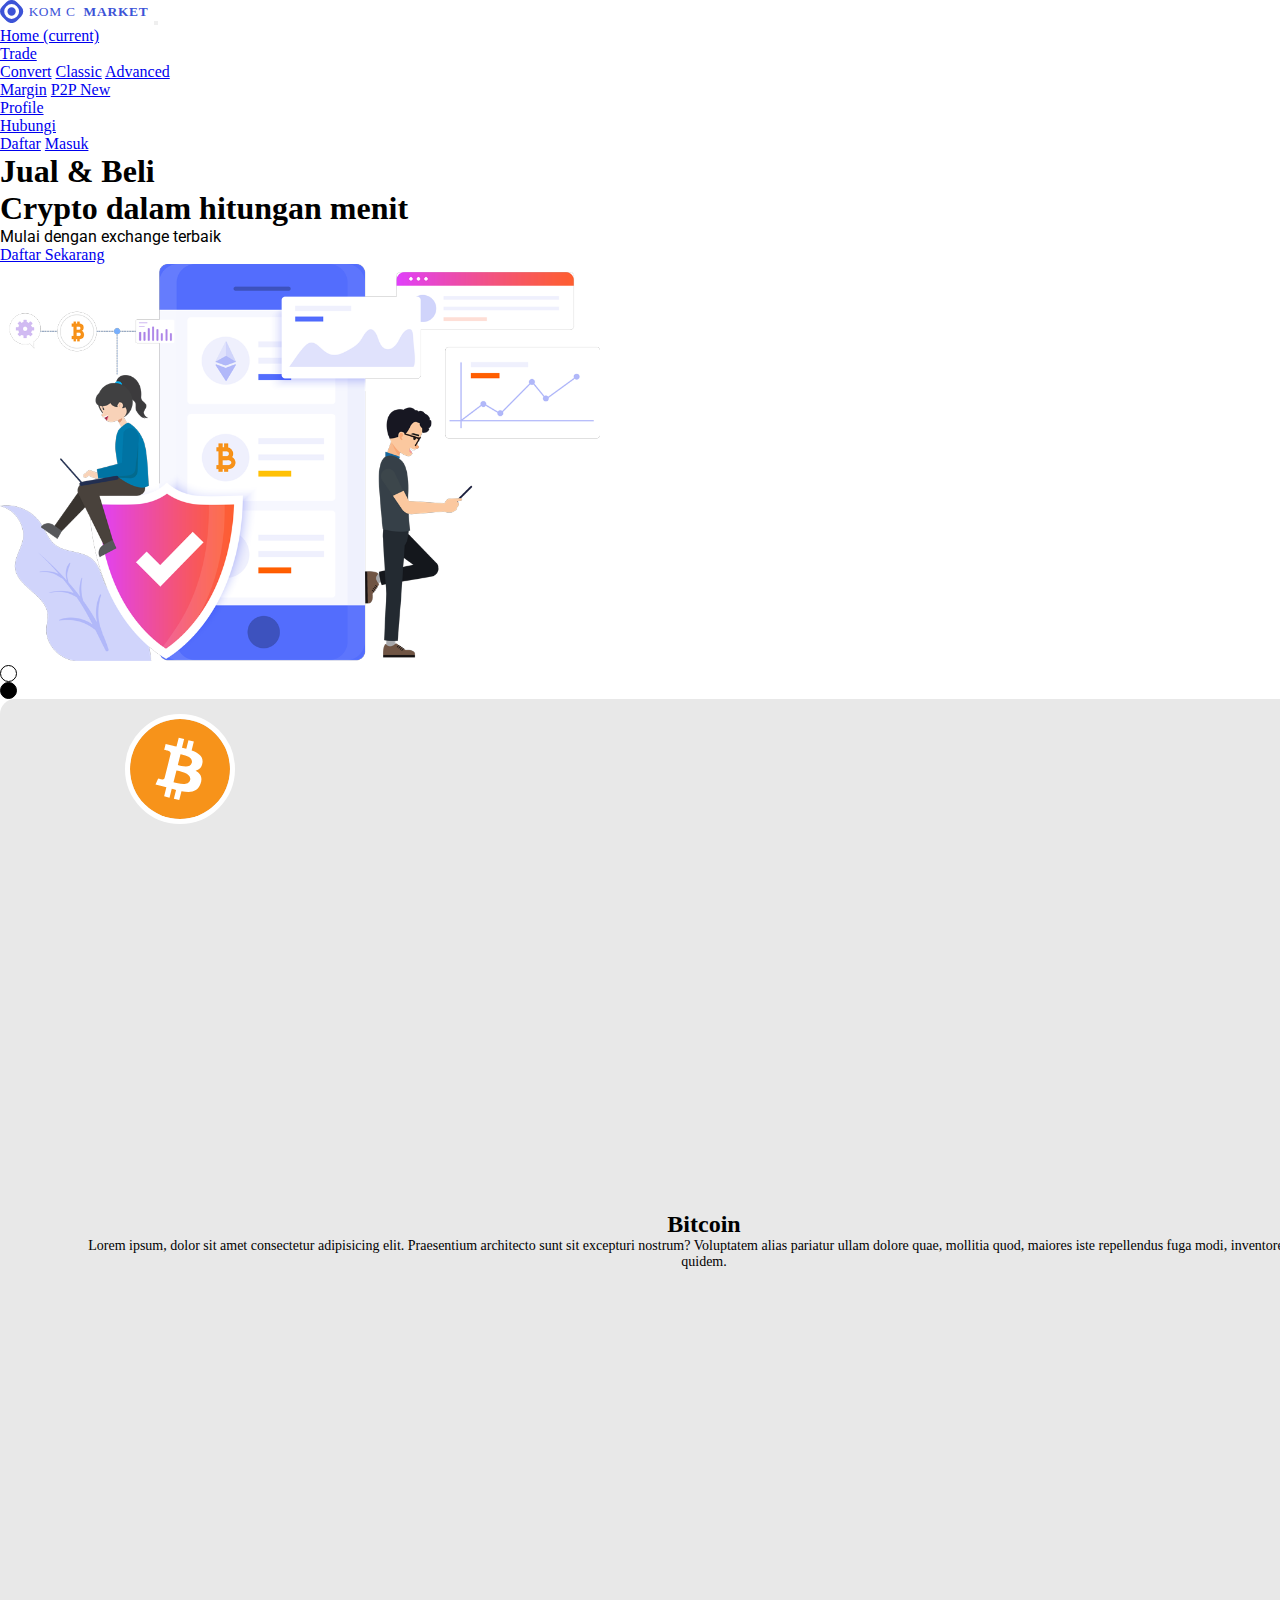
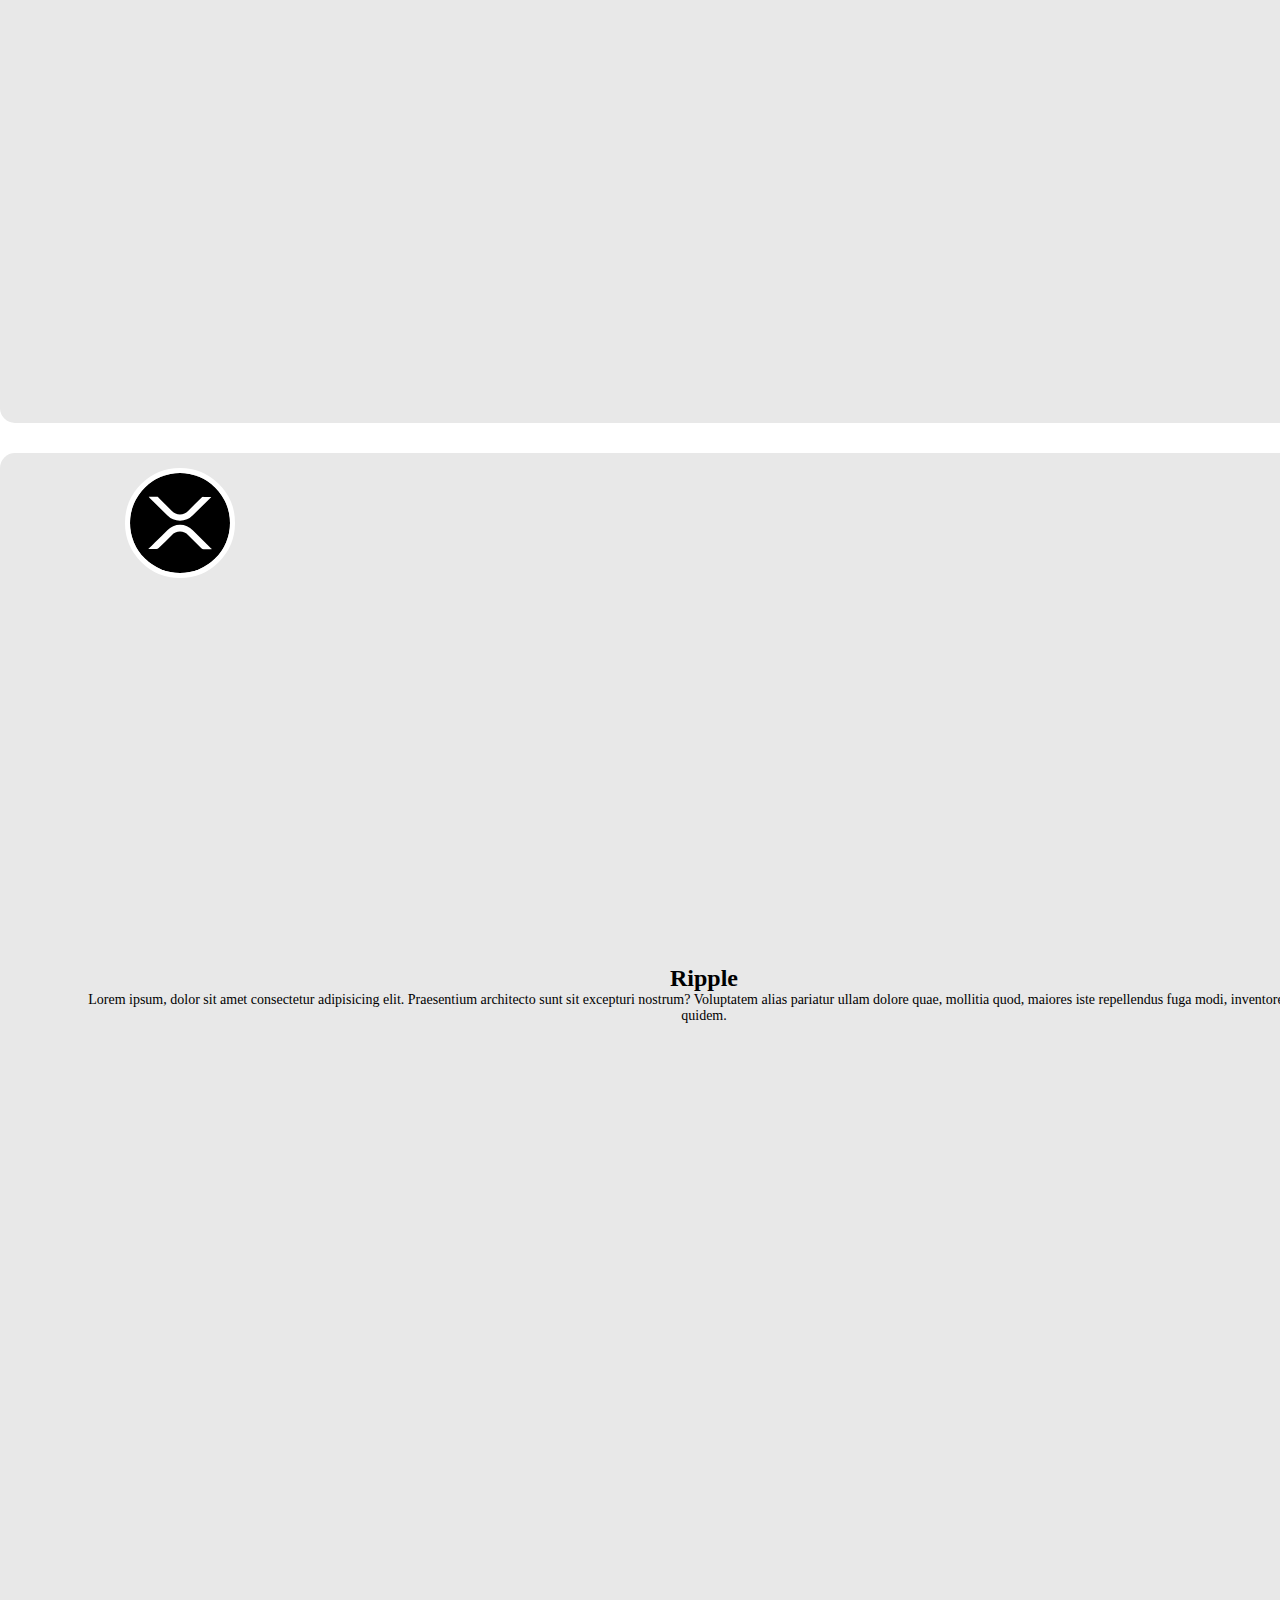
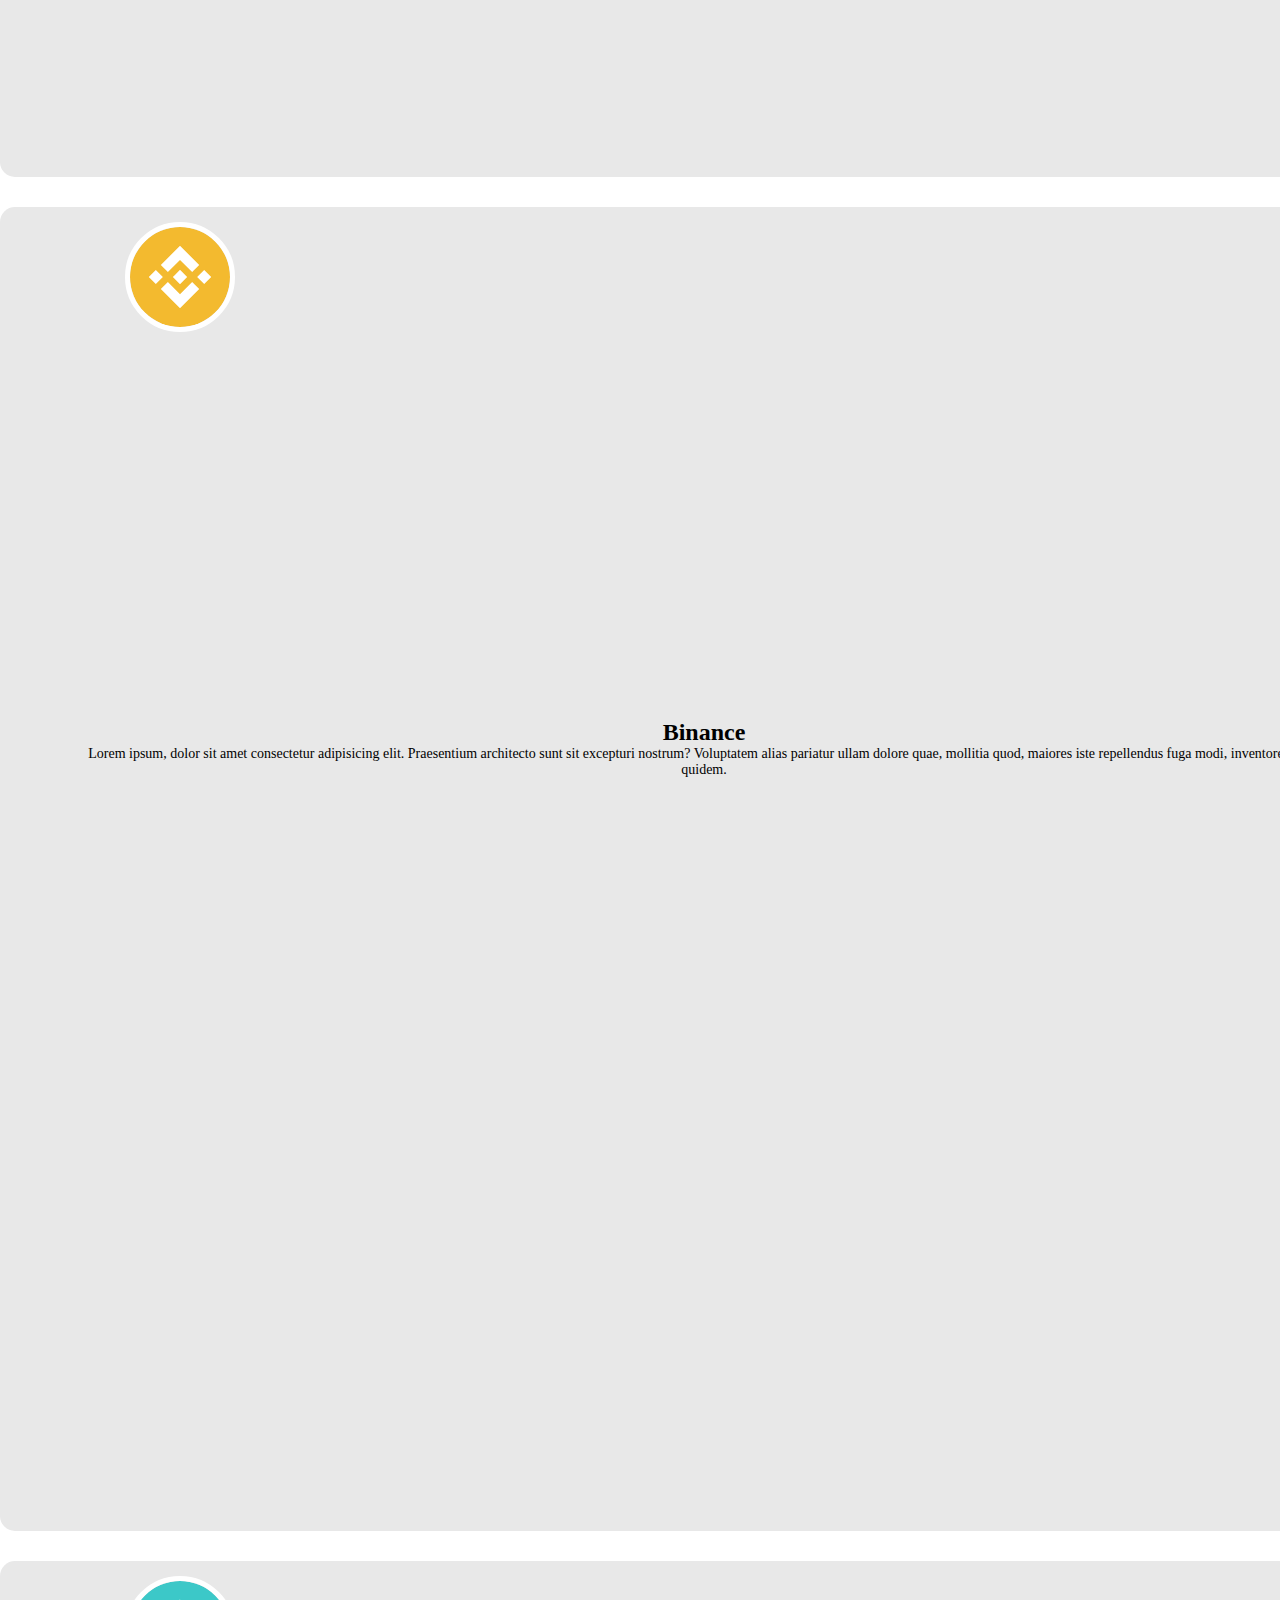
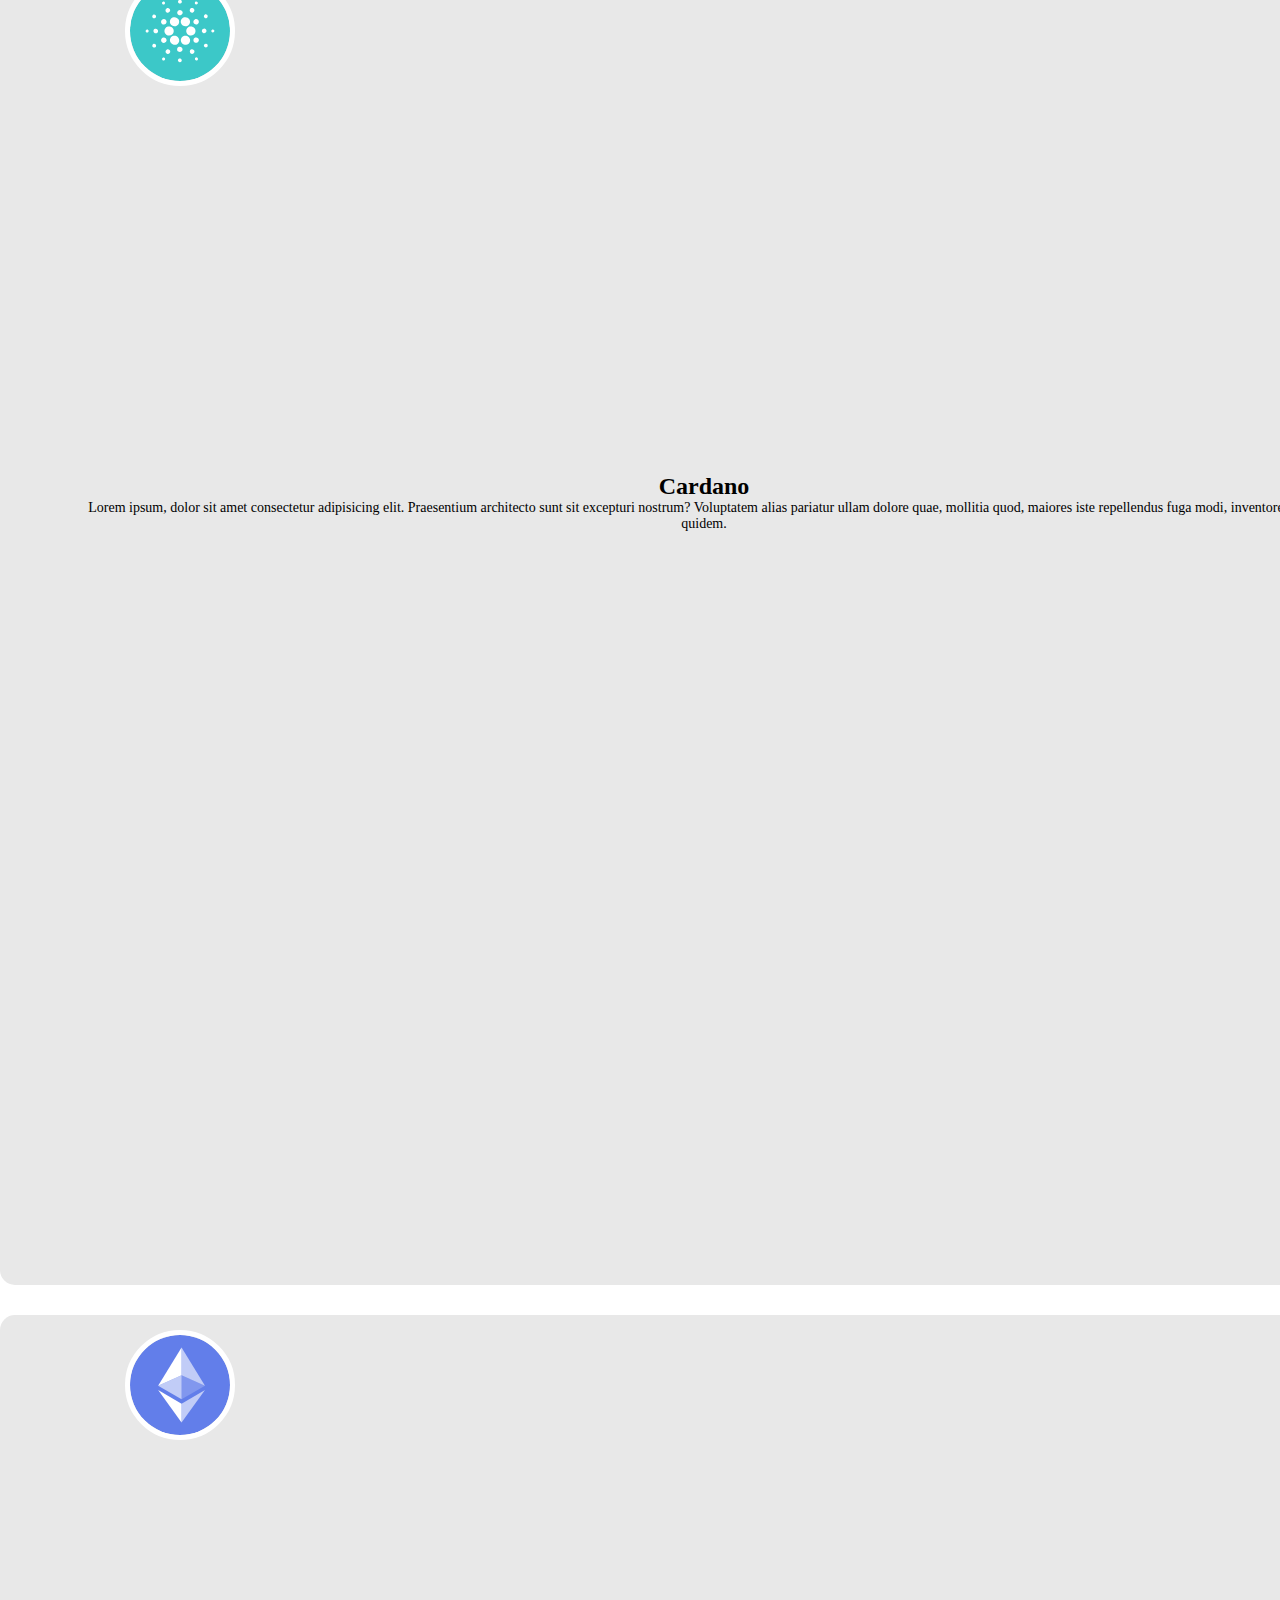
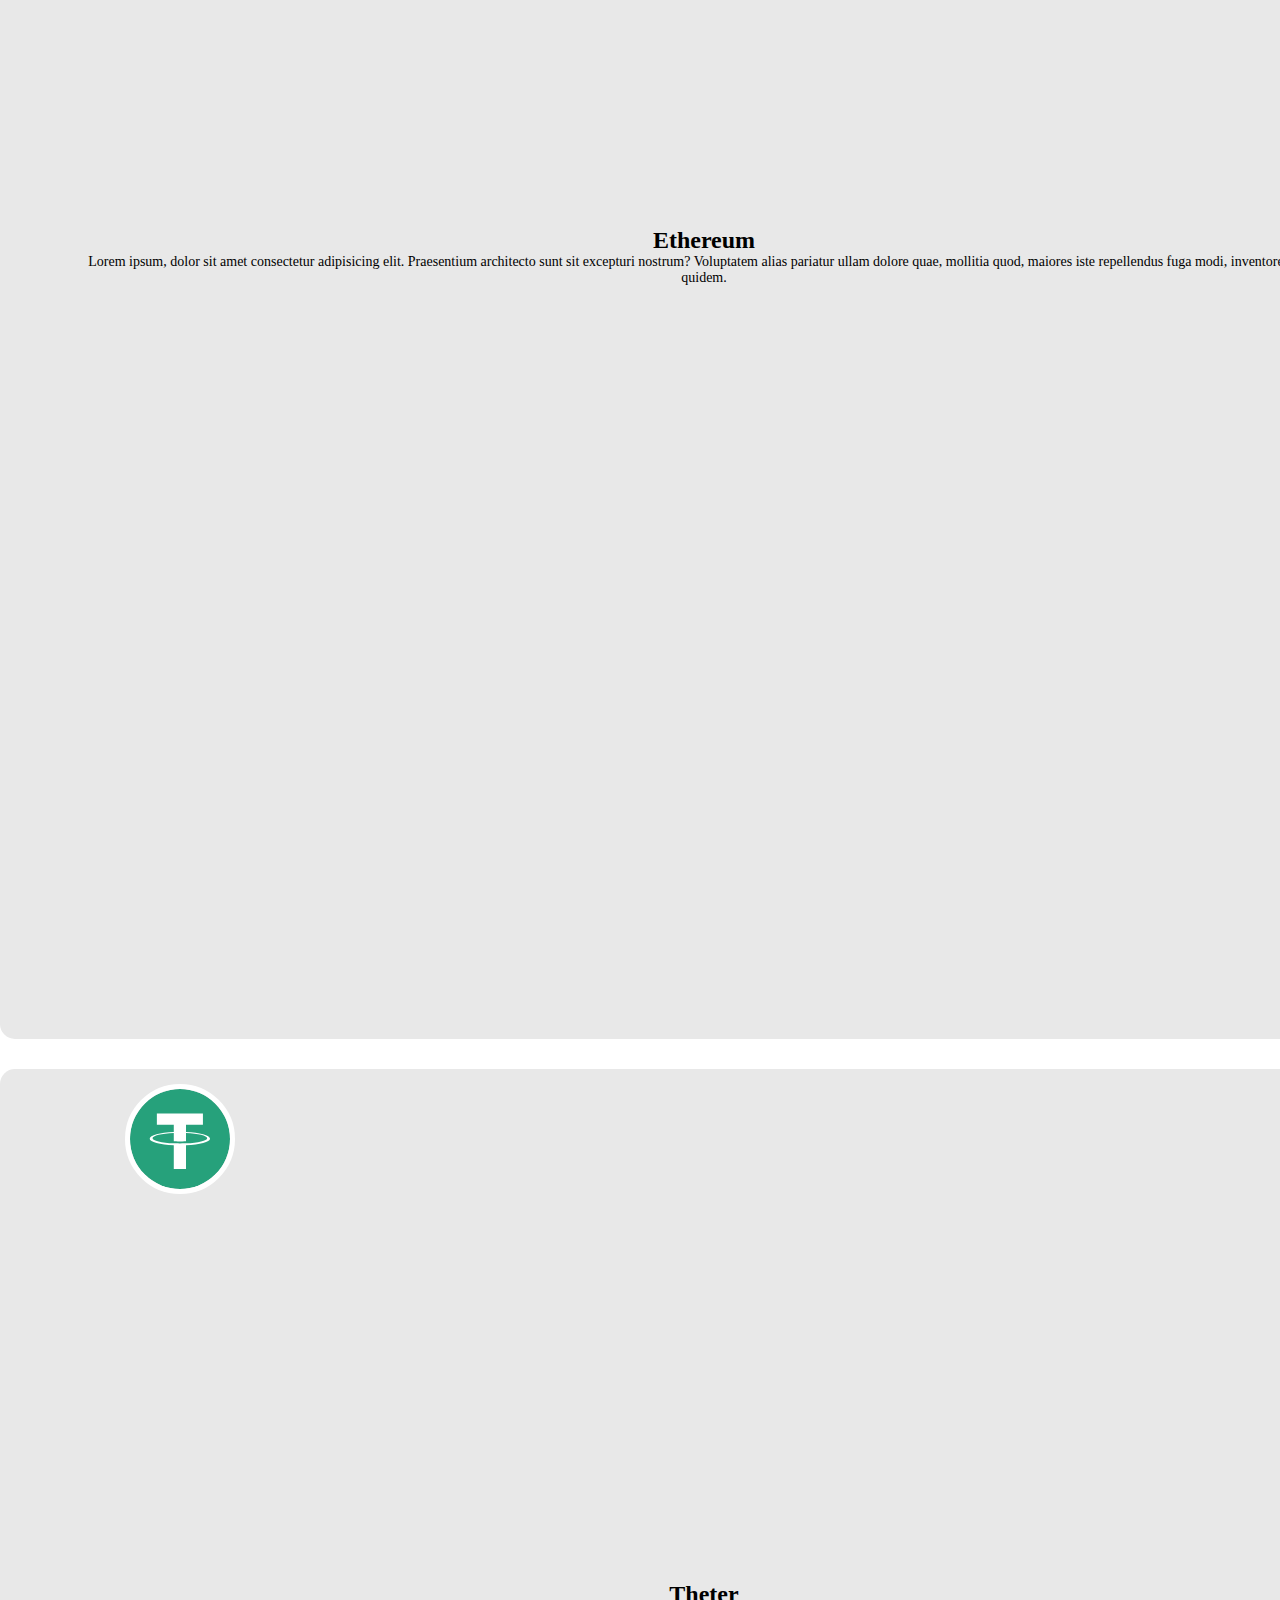
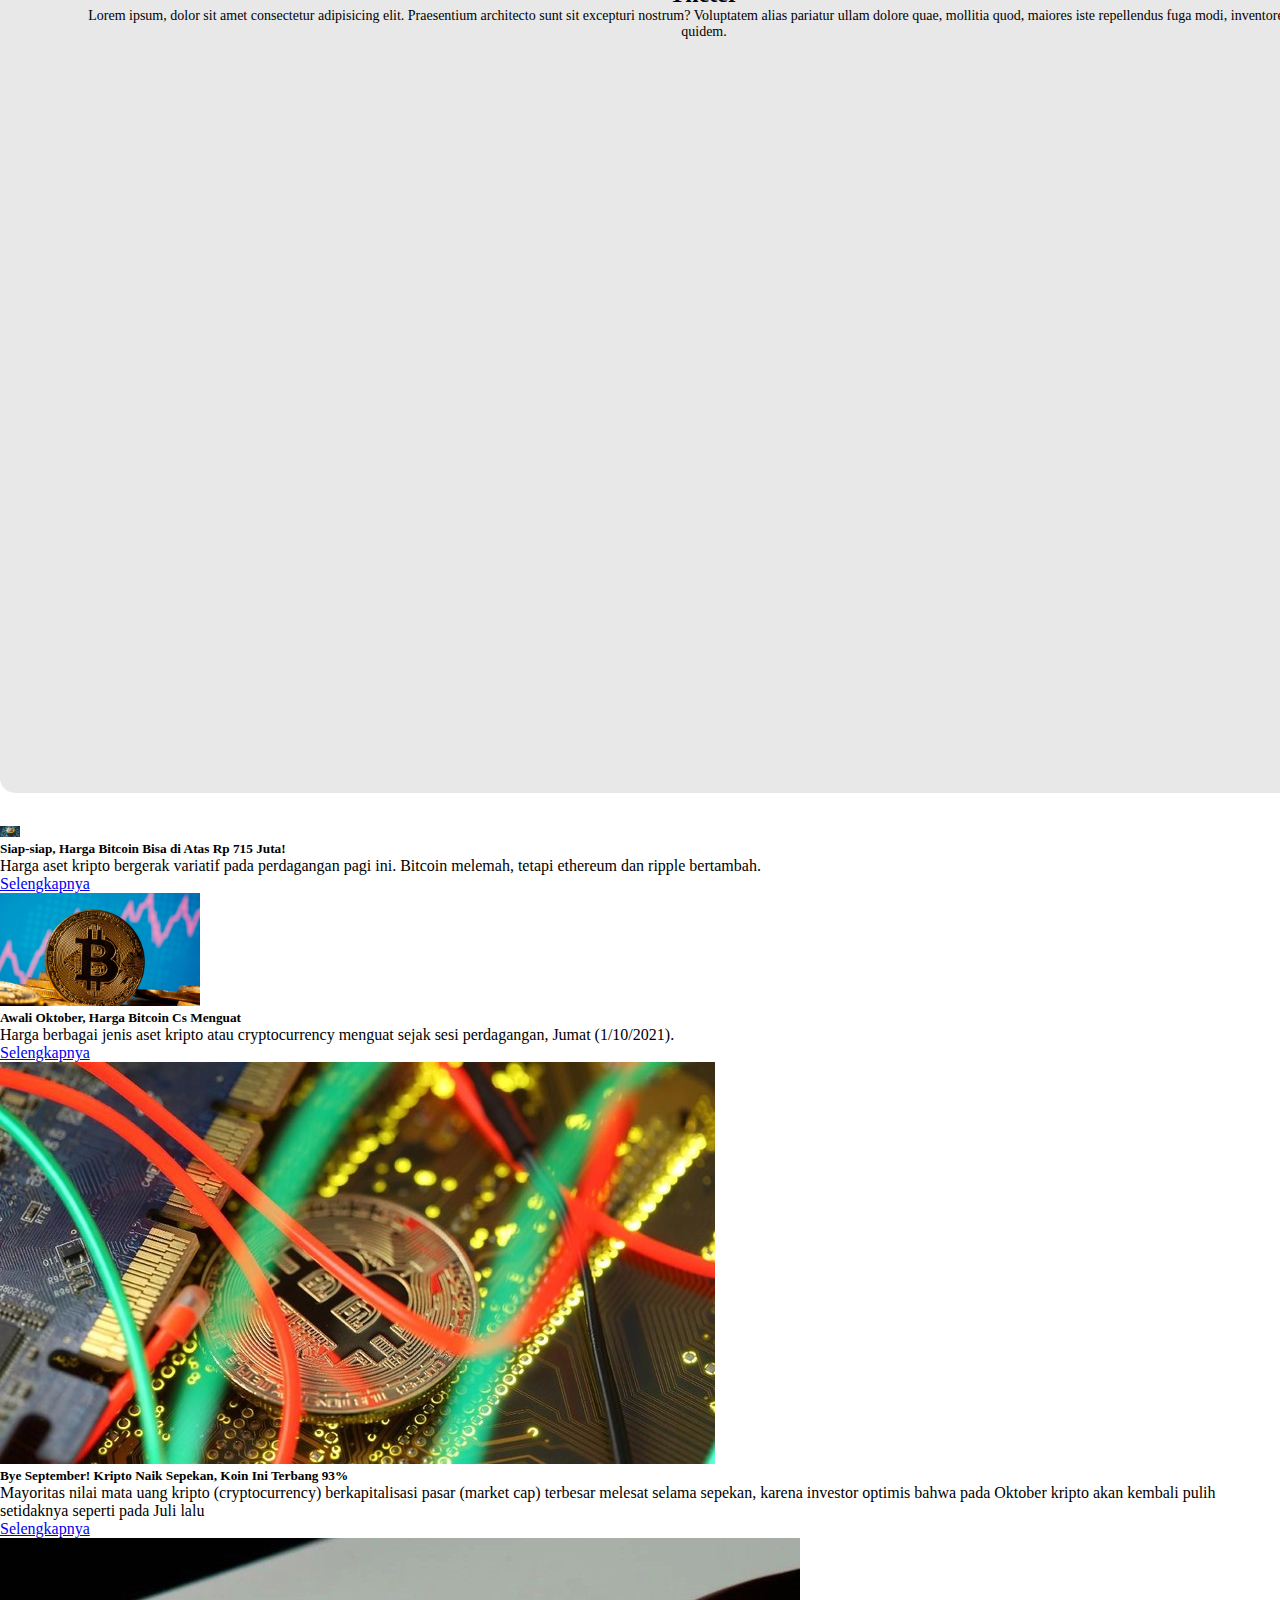
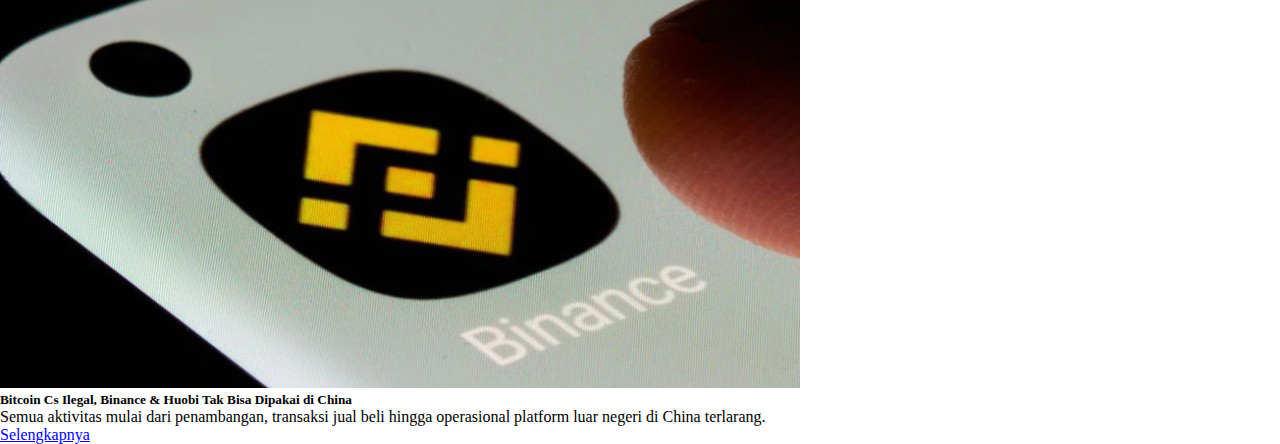
<file: index.html>
<!DOCTYPE html>
<html lang="en">
  <head>
    <meta charset="utf-8">
    <meta name="viewport" content="width=device-width, initial-scale=1, shrink-to-fit=no">
    <meta http-equiv="X-UA-Compatible" content="IE=edge" />
    <title>Crypto Kom C</title>
    <style>
      @import url("https://fonts.googleapis.com/css2?family=Roboto:wght@300&display=swap");
    </style>
    <link rel="stylesheet" href="https://cdn.jsdelivr.net/npm/bootstrap@4.6.0/dist/css/bootstrap.min.css" integrity="sha384-B0vP5xmATw1+K9KRQjQERJvTumQW0nPEzvF6L/Z6nronJ3oUOFUFpCjEUQouq2+l" crossorigin="anonymous">
    <link rel="stylesheet" href="Rapi.css" />
  </head>
  <body>

    <div class="container mb-5 sticky-top" >
      <nav class="navbar navbar-expand-lg navbar-light bg-white">
        <a class="navbar-brand text-dark align-self-start" href="#"
          ><img
            width="150"
            src="Media/head.svg"
            alt=""
        /></a>
        <button
          class="navbar-toggler"
          type="button"
          data-toggle="collapse"
          data-target="#navbarSupportedContent"
          aria-controls="navbarSupportedContent"
          aria-expanded="false"
          aria-label="Toggle navigation"
        >
          <span class="navbar-toggler-icon"></span>
        </button>

        <div class="collapse navbar-collapse" id="navbarSupportedContent">
          <ul class="navbar-nav ml-auto mb-2">
            <li class="nav-item active">
              <a class="nav-link" href="#"
                >Home <span class="sr-only">(current)</span></a
              >
            </li>
            <li class="nav-item dropdown">
              <a
                class="nav-link dropdown-toggle"
                href="#"
                id="navbarDropdown"
                role="button"
                data-toggle="dropdown"
                aria-haspopup="true"
                aria-expanded="false"
              >
                Trade
              </a>
              <div class="dropdown-menu" aria-labelledby="navbarDropdown">
                <a class="dropdown-item" href="#">Convert</a>
                <a class="dropdown-item" href="#">Classic</a>
                <a class="dropdown-item" href="#">Advanced</a>
                <div class="dropdown-divider"></div>
                <a class="dropdown-item" href="#">Margin</a>
                <a class="dropdown-item" href="#">P2P <span class="badge badge-danger">New</span></a>
                
              </div>
            </li>

            <li class="nav-item">
              <a class="nav-link" href="#">Profile</a>
            </li>

            <li class="nav-item">
              <a class="nav-link" href="#">Hubungi</a>
            </li>
            <a href="#" class="btn btn-outline-success ml-2 px-3" role="button"
              >Daftar</a
            >
            <a href="#" class="btn btn-primary ml-2 px-3" role="button"
              >Masuk</a
            >
          </ul>
        </div>
      </nav>
    </div>
    <section>
      <div class="container">
        
        <div class="row mb-5">
          <div class="col align-self-center">
            <h1>Jual & Beli <br> Crypto dalam hitungan menit</h1>
            <p class="mt-3 mb-4" style="font-family: 'Roboto', sans-serif">
              Mulai dengan exchange terbaik
            </p>
            <a href="#" class="btn btn-success" role="button">Daftar Sekarang</a>
          </div>
          <div class="col d-none d-xl-block d-lg-block">
            <img
              width="600"
              src="Media/Orang.png"
              alt=""
            />
          </div>
        </div>
      </div>
        <div class="container mb-5">
          <div class="row">
            <div class="col-md-12">
              <div id="carouselExampleIndicators" class="carousel slide" data-ride="carousel">
                  <ol class="carousel-indicators">
                    <li data-target="#carouselExampleIndicators" data-slide-to="0" class="active"></li>
                    <li data-target="#carouselExampleIndicators" data-slide-to="1"></li>
                  </ol>
                  <div class="carousel-inner">
                    <div class="carousel-item active">
                      <div class="row">
                        <div class="col-md-4">
                          <div class="single-box">
                            <div class="img-area"><img src="Media/btc.svg" alt=""></div>
                            <div class="img-text">
                              <h2>Bitcoin</h2>
                              <p>Lorem ipsum, dolor sit amet consectetur adipisicing elit. Praesentium architecto sunt sit excepturi nostrum? Voluptatem alias pariatur ullam dolore quae, mollitia quod, maiores iste repellendus fuga modi, inventore fugiat quidem.</p>
                            </div>
                          </div>
                        </div>

                        <div class="col-md-4">
                          <div class="single-box">
                            <div class="img-area"><img src="Media/xrp.svg" alt=""></div>
                            <div class="img-text">
                              <h2>Ripple</h2>
                              <p>Lorem ipsum, dolor sit amet consectetur adipisicing elit. Praesentium architecto sunt sit excepturi nostrum? Voluptatem alias pariatur ullam dolore quae, mollitia quod, maiores iste repellendus fuga modi, inventore fugiat quidem.</p>
                            </div>
                          </div>
                        </div>

                        <div class="col-md-4">
                          <div class="single-box">
                            <div class="img-area"><img src="Media/bnb.svg" alt=""></div>
                            <div class="img-text">
                              <h2>Binance</h2>
                              <p>Lorem ipsum, dolor sit amet consectetur adipisicing elit. Praesentium architecto sunt sit excepturi nostrum? Voluptatem alias pariatur ullam dolore quae, mollitia quod, maiores iste repellendus fuga modi, inventore fugiat quidem.</p>
                            </div>
                          </div>
                        </div>
                      </div>
                    </div>

                    <div class="carousel-item">
                      <div class="row">
                        <div class="col-md-4">
                          <div class="single-box">
                            <div class="img-area"><img src="Media/ada.svg" alt=""></div>
                            <div class="img-text">
                              <h2>Cardano</h2>
                              <p>Lorem ipsum, dolor sit amet consectetur adipisicing elit. Praesentium architecto sunt sit excepturi nostrum? Voluptatem alias pariatur ullam dolore quae, mollitia quod, maiores iste repellendus fuga modi, inventore fugiat quidem.</p>
                            </div>
                          </div>
                        </div>

                        <div class="col-md-4">
                          <div class="single-box">
                            <div class="img-area"><img src="Media/eth.svg" alt=""></div>
                            <div class="img-text">
                              <h2>Ethereum</h2>
                              <p>Lorem ipsum, dolor sit amet consectetur adipisicing elit. Praesentium architecto sunt sit excepturi nostrum? Voluptatem alias pariatur ullam dolore quae, mollitia quod, maiores iste repellendus fuga modi, inventore fugiat quidem.</p>
                            </div>
                          </div>
                        </div>

                        <div class="col-md-4">
                          <div class="single-box">
                            <div class="img-area"><img src="Media/usdt.svg" alt=""></div>
                            <div class="img-text">
                              <h2>Theter</h2>
                              <p>Lorem ipsum, dolor sit amet consectetur adipisicing elit. Praesentium architecto sunt sit excepturi nostrum? Voluptatem alias pariatur ullam dolore quae, mollitia quod, maiores iste repellendus fuga modi, inventore fugiat quidem.</p>
                            </div>
                          </div>
                        </div>
                      </div>
                    </div>
                  </div>
              </div>
            </div>
          </div>
        </div>
        <div class="container">
          <div class="row">
          
            <div class="col-md-3 col-sm-12 mb-5">
              <div class="card h-100"">
                <img width= "20px" src="Media/Gamabar1.jpg" class="card-img-top" alt="..." />
                <div class="card-body">
                  <h5 class="card-title">Siap-siap, Harga Bitcoin Bisa di Atas Rp 715 Juta!</h5>
                  <p class="card-text">
                    Harga aset kripto bergerak variatif pada perdagangan pagi ini. Bitcoin melemah, tetapi ethereum dan ripple bertambah.
                  </p>
                </div>
                  <div class="card-footer"><small class="text-muted"></small>
                  <a href="artikel.html" class="btn btn-primary">Selengkapnya</a>
                  </div>
                </div>
              </div>
            
              <div class="col-md-3 col-sm-12 mb-5">
                <div class=" card h-100">
                  <img width= "200px" src="Media/Gambar2.jpg" class="card-img-top" alt="..." />
                  <div class="card-body">
                    <h5 class="card-title">Awali Oktober, Harga Bitcoin Cs Menguat</h5>
                    <p class="card-text">
                      Harga berbagai jenis aset kripto atau cryptocurrency menguat sejak sesi perdagangan, Jumat (1/10/2021).
                    </p>
                  </div>
                    <div class="card-footer"><small class="text-muted"></small>
                    <a href="#" class="btn btn-primary">Selengkapnya</a>
                    </div>
                  </div>
                </div>

            <div class="col-md-3 col-sm-12 mb-5">
              <div class=" card h-100">
                <img src="Media/Gambar 3.jpeg" class="card-img-top" alt="..." />
                <div class="card-body">
                  <h5 class="card-title">Bye September! Kripto Naik Sepekan, Koin Ini Terbang 93%</h5>
                  <p class="card-text">
                    Mayoritas nilai mata uang kripto (cryptocurrency) berkapitalisasi pasar (market cap) terbesar melesat selama sepekan, karena investor optimis bahwa pada Oktober kripto akan kembali pulih setidaknya seperti pada Juli lalu
                  </p>
                </div>
                  <div class="card-footer">
                    <a href="#" class="btn btn-primary">Selengkapnya</a>
                    </div>
                </div>
              </div>
            
            <div class="col-md-3 col-sm-12 mb-5">
              <div class=" card h-100">
                <img src="Media/Gambar 4.jpg" class="card-img-top" alt="..." />
                <div class="card-body">
                  <h5 class="card-title">Bitcoin Cs Ilegal, Binance & Huobi Tak Bisa Dipakai di China</h5>
                  <p class="card-text">
                    Semua aktivitas mulai dari penambangan, transaksi jual beli hingga operasional platform luar negeri di China terlarang.
                  </p>
                </div>
                  <div class="card-footer">
                    <a href="#" class="btn btn-primary">Selengkapnya</a>
                    </div>
                </div>
              </div>
          </div>
        </div>
        </div>
    </section>
    <script src="https://code.jquery.com/jquery-3.5.1.slim.min.js" integrity="sha384-DfXdz2htPH0lsSSs5nCTpuj/zy4C+OGpamoFVy38MVBnE+IbbVYUew+OrCXaRkfj" crossorigin="anonymous"></script>
<script src="https://cdn.jsdelivr.net/npm/bootstrap@4.6.0/dist/js/bootstrap.bundle.min.js" integrity="sha384-Piv4xVNRyMGpqkS2by6br4gNJ7DXjqk09RmUpJ8jgGtD7zP9yug3goQfGII0yAns" crossorigin="anonymous"></script>
  </body>
</html>
</file>
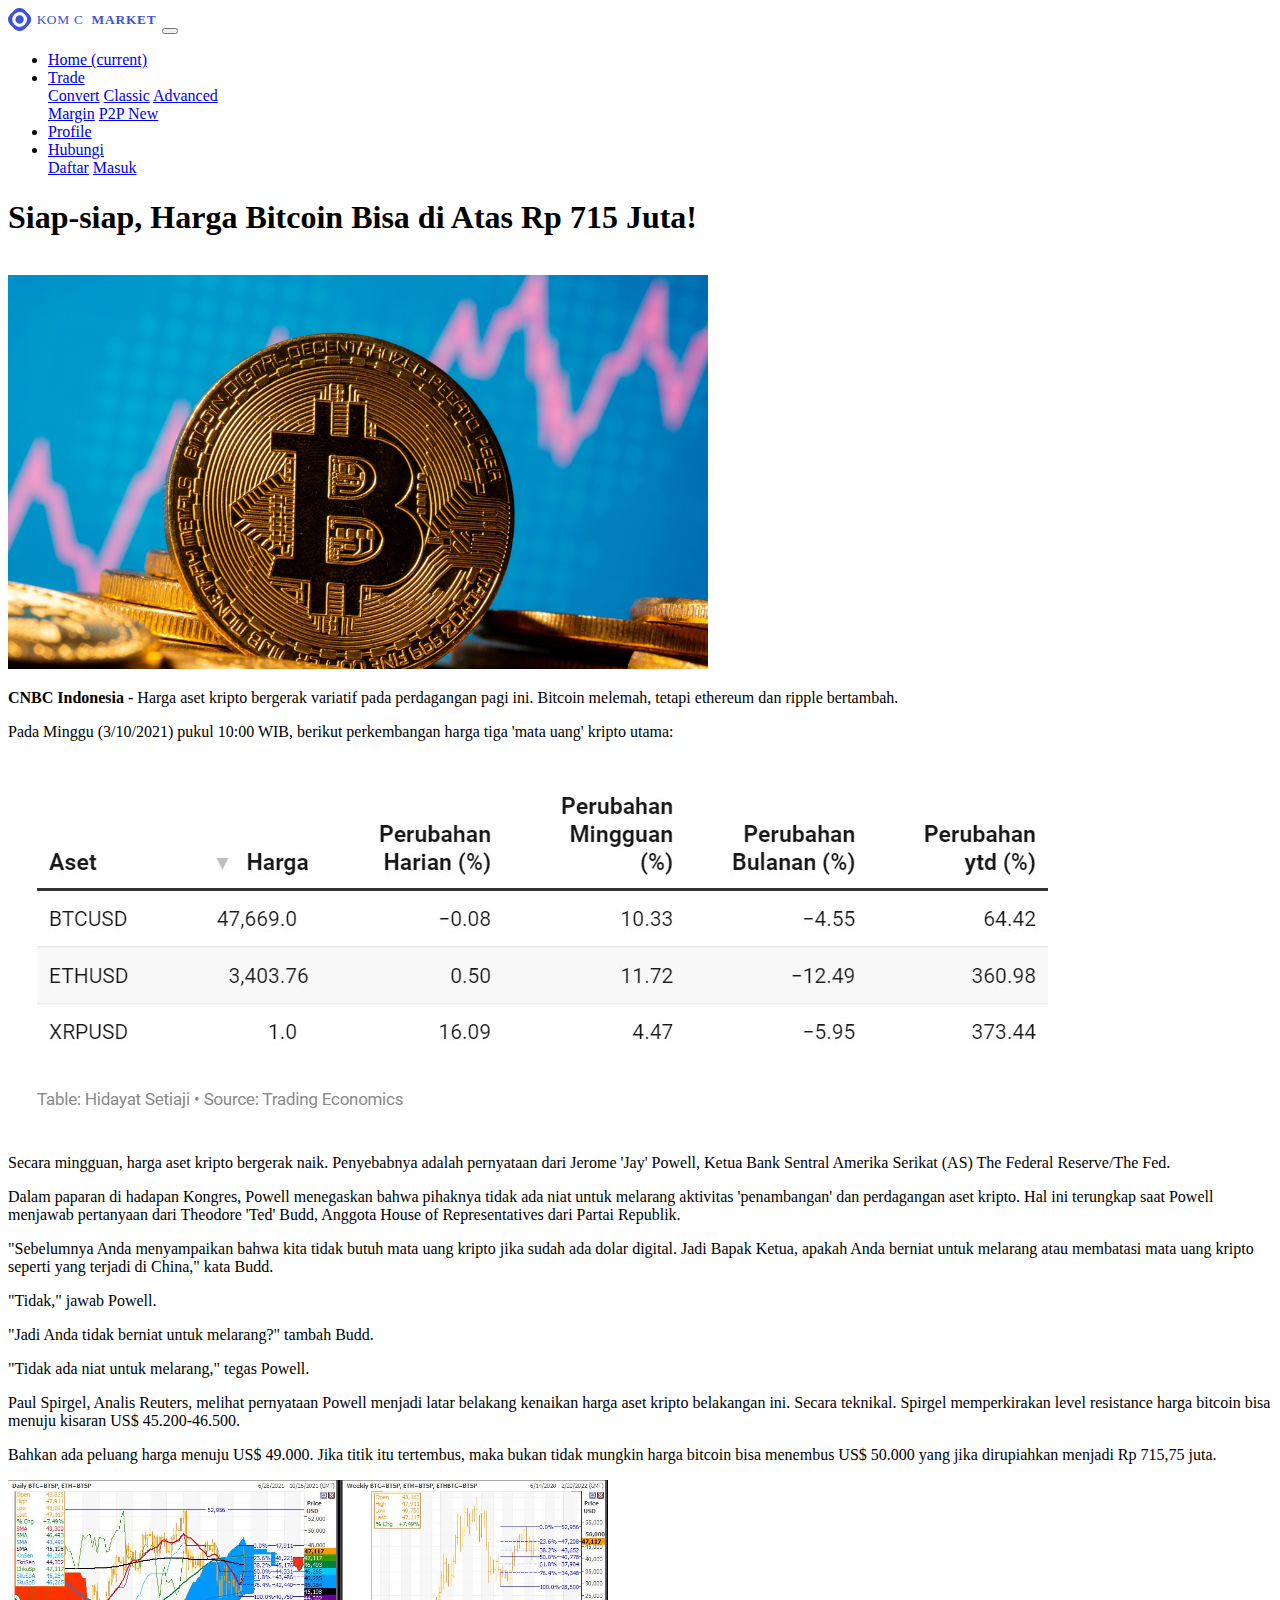
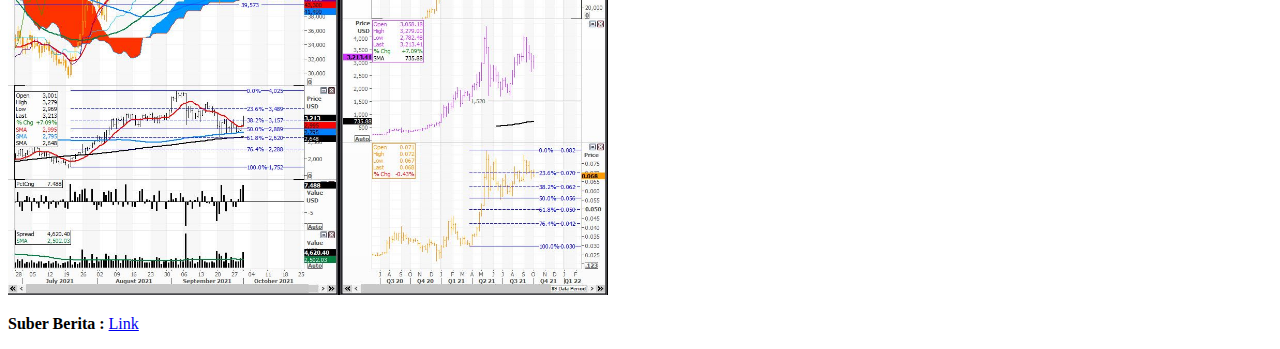
<file: artikel.html>
<!doctype html>
<html lang="en">
  <head>
    <meta charset="utf-8">
    <meta name="viewport" content="width=device-width, initial-scale=1, shrink-to-fit=no">

    <link rel="stylesheet" href="https://cdn.jsdelivr.net/npm/bootstrap@4.6.0/dist/css/bootstrap.min.css" integrity="sha384-B0vP5xmATw1+K9KRQjQERJvTumQW0nPEzvF6L/Z6nronJ3oUOFUFpCjEUQouq2+l" crossorigin="anonymous">

    <title>News</title>
    <style>

        @import url("https://fonts.googleapis.com/css2?family=Roboto:wght@300&display=swap");

        @media only screen and (max-width:758px) {
        .btn-primary,.btn-outline-success{
        margin-top: 10px;
        margin-left: 0 !important;
        }

        .gambar {
            width: 300px;
        }

        
        p{
            font-size: 18px;
        }

        h1{
            font-size: 25px;
        }
    }
    </style>
  </head>
  <body>
    <div class="container mb-5 sticky-top" >
        <nav class="navbar navbar-expand-lg navbar-light bg-white">
          <a class="navbar-brand text-dark align-self-start" href="index.html"
            ><img
              width="150"
              src="Media/head.svg"
              alt=""
          /></a>
          <button
            class="navbar-toggler"
            type="button"
            data-toggle="collapse"
            data-target="#navbarSupportedContent"
            aria-controls="navbarSupportedContent"
            aria-expanded="false"
            aria-label="Toggle navigation"
          >
            <span class="navbar-toggler-icon"></span>
          </button>
  
          <div class="collapse navbar-collapse" id="navbarSupportedContent">
            <ul class="navbar-nav ml-auto mb-2">
              <li class="nav-item active">
                <a class="nav-link" href="index.html"
                  >Home <span class="sr-only">(current)</span></a
                >
              </li>
              <li class="nav-item dropdown">
                <a
                  class="nav-link dropdown-toggle"
                  href="#"
                  id="navbarDropdown"
                  role="button"
                  data-toggle="dropdown"
                  aria-haspopup="true"
                  aria-expanded="false"
                >
                  Trade
                </a>
                <div class="dropdown-menu" aria-labelledby="navbarDropdown">
                  <a class="dropdown-item" href="#">Convert</a>
                  <a class="dropdown-item" href="#">Classic</a>
                  <a class="dropdown-item" href="#">Advanced</a>
                  <div class="dropdown-divider"></div>
                  <a class="dropdown-item" href="#">Margin</a>
                  <a class="dropdown-item" href="#">P2P <span class="badge badge-danger">New</span></a>
                  
                </div>
              </li>
  
              <li class="nav-item">
                <a class="nav-link" href="#">Profile</a>
              </li>
  
              <li class="nav-item">
                <a class="nav-link" href="#">Hubungi</a>
              </li>
              <a href="#" class="btn btn-outline-success ml-2 px-3" role="button"
                >Daftar</a
              >
              <a href="#" class="btn btn-primary ml-2 px-3" role="button"
                >Masuk</a
              >
            </ul>
          </div>
        </nav>
      </div>
      <section>
        <div class="container mb-5">
            <div class="row">
                <div class="col"><h1>Siap-siap, Harga Bitcoin Bisa di Atas Rp 715 Juta!</h1>
                <br>
                <img src="Media/Gambar2.jpg" alt="" width="700px" class="gambar"></div>
                <div class="container"></div>
                <div class="col"><p><b>CNBC Indonesia -</b> Harga aset kripto bergerak variatif pada perdagangan pagi ini. Bitcoin melemah, tetapi ethereum dan ripple bertambah.</p>
                    <p>Pada Minggu (3/10/2021) pukul 10:00 WIB, berikut perkembangan harga tiga 'mata uang' kripto utama:</p>
                    <img src="Media/Tabel.jpg" alt="" class="gambar">
                    <p>Secara mingguan, harga aset kripto bergerak naik. Penyebabnya adalah pernyataan dari Jerome 'Jay' Powell, Ketua Bank Sentral Amerika Serikat (AS) The Federal Reserve/The Fed.</p>
                    <p>Dalam paparan di hadapan Kongres, Powell menegaskan bahwa pihaknya tidak ada niat untuk melarang aktivitas 'penambangan' dan perdagangan aset kripto. Hal ini terungkap saat Powell menjawab pertanyaan dari Theodore 'Ted' Budd, Anggota House of Representatives dari Partai Republik.</p>
                    <p>"Sebelumnya Anda menyampaikan bahwa kita tidak butuh mata uang kripto jika sudah ada dolar digital. Jadi Bapak Ketua, apakah Anda berniat untuk melarang atau membatasi mata uang kripto seperti yang terjadi di China," kata Budd.</p>
                    <p>"Tidak," jawab Powell.</p>
                    <p>"Jadi Anda tidak berniat untuk melarang?" tambah Budd.</p>
                    <p>"Tidak ada niat untuk melarang," tegas Powell.</p>
                    <p>Paul Spirgel, Analis Reuters, melihat pernyataan Powell menjadi latar belakang kenaikan harga aset kripto belakangan ini. Secara teknikal. Spirgel memperkirakan level resistance harga bitcoin bisa menuju kisaran US$ 45.200-46.500.</p>
                    <p>Bahkan ada peluang harga menuju US$ 49.000. Jika titik itu tertembus, maka bukan tidak mungkin harga bitcoin bisa menembus US$ 50.000 yang jika dirupiahkan menjadi Rp 715,75 juta.</p>
                    <img src="Media/Berita.jpeg" alt="" width="600px" class="gambar">
                    <p><b>Suber Berita : </b><a href="https://www.cnbcindonesia.com/market/20211003104316-17-280998/siap-siap-harga-bitcoin-bisa-di-atas-rp-715-juta">Link</a></p>
                </div>
            </div>
        </div>
        </section>
    <script src="https://code.jquery.com/jquery-3.5.1.slim.min.js" integrity="sha384-DfXdz2htPH0lsSSs5nCTpuj/zy4C+OGpamoFVy38MVBnE+IbbVYUew+OrCXaRkfj" crossorigin="anonymous"></script>
    <script src="https://cdn.jsdelivr.net/npm/bootstrap@4.6.0/dist/js/bootstrap.bundle.min.js" integrity="sha384-Piv4xVNRyMGpqkS2by6br4gNJ7DXjqk09RmUpJ8jgGtD7zP9yug3goQfGII0yAns" crossorigin="anonymous"></script>

  </body>
</html>
</file>
<file: Rapi.css>
@media only screen and (max-width:758px) {
    .btn-primary,.btn-outline-success{
        margin-top: 10px;
        margin-left: 0 !important;
    }
}
*{
    margin: 0;
    padding: 0;
}
.img-text{
    width: 100%;
    height: 300px;
    display: block;
    text-align: center;
    padding: 40% 5%;
    background: #E8E8E8;
    color: #000000;
    border-radius: 15px;
}

img-text h2{
    font-size: 25px;
    text-transform: uppercase;
    letter-spacing: 2px;

}
.img-text p{
    font-size: 14px;
}
.single-box{
    position: relative;
    margin-bottom: 30px;
}
.img-area{
    position: absolute;
    width: 100px;
    height: 100px;
    border:5px solid #fff;
    overflow: hidden;
    top: 15px;
    left: 125px;
    border-radius: 50%;
}
.img-area img{
    width: 100%;
}
.carousel-indicators{
    left: 0;
    top: auto;
    bottom: -30px;
}
.carousel-indicators li{
    background: #000;
    border-radius: 50px;
    width: 15px;
    height: 15px;
    border: 1px solid #000;
}
.carousel-indicators .active{
    background: #fff;
}
</file>
